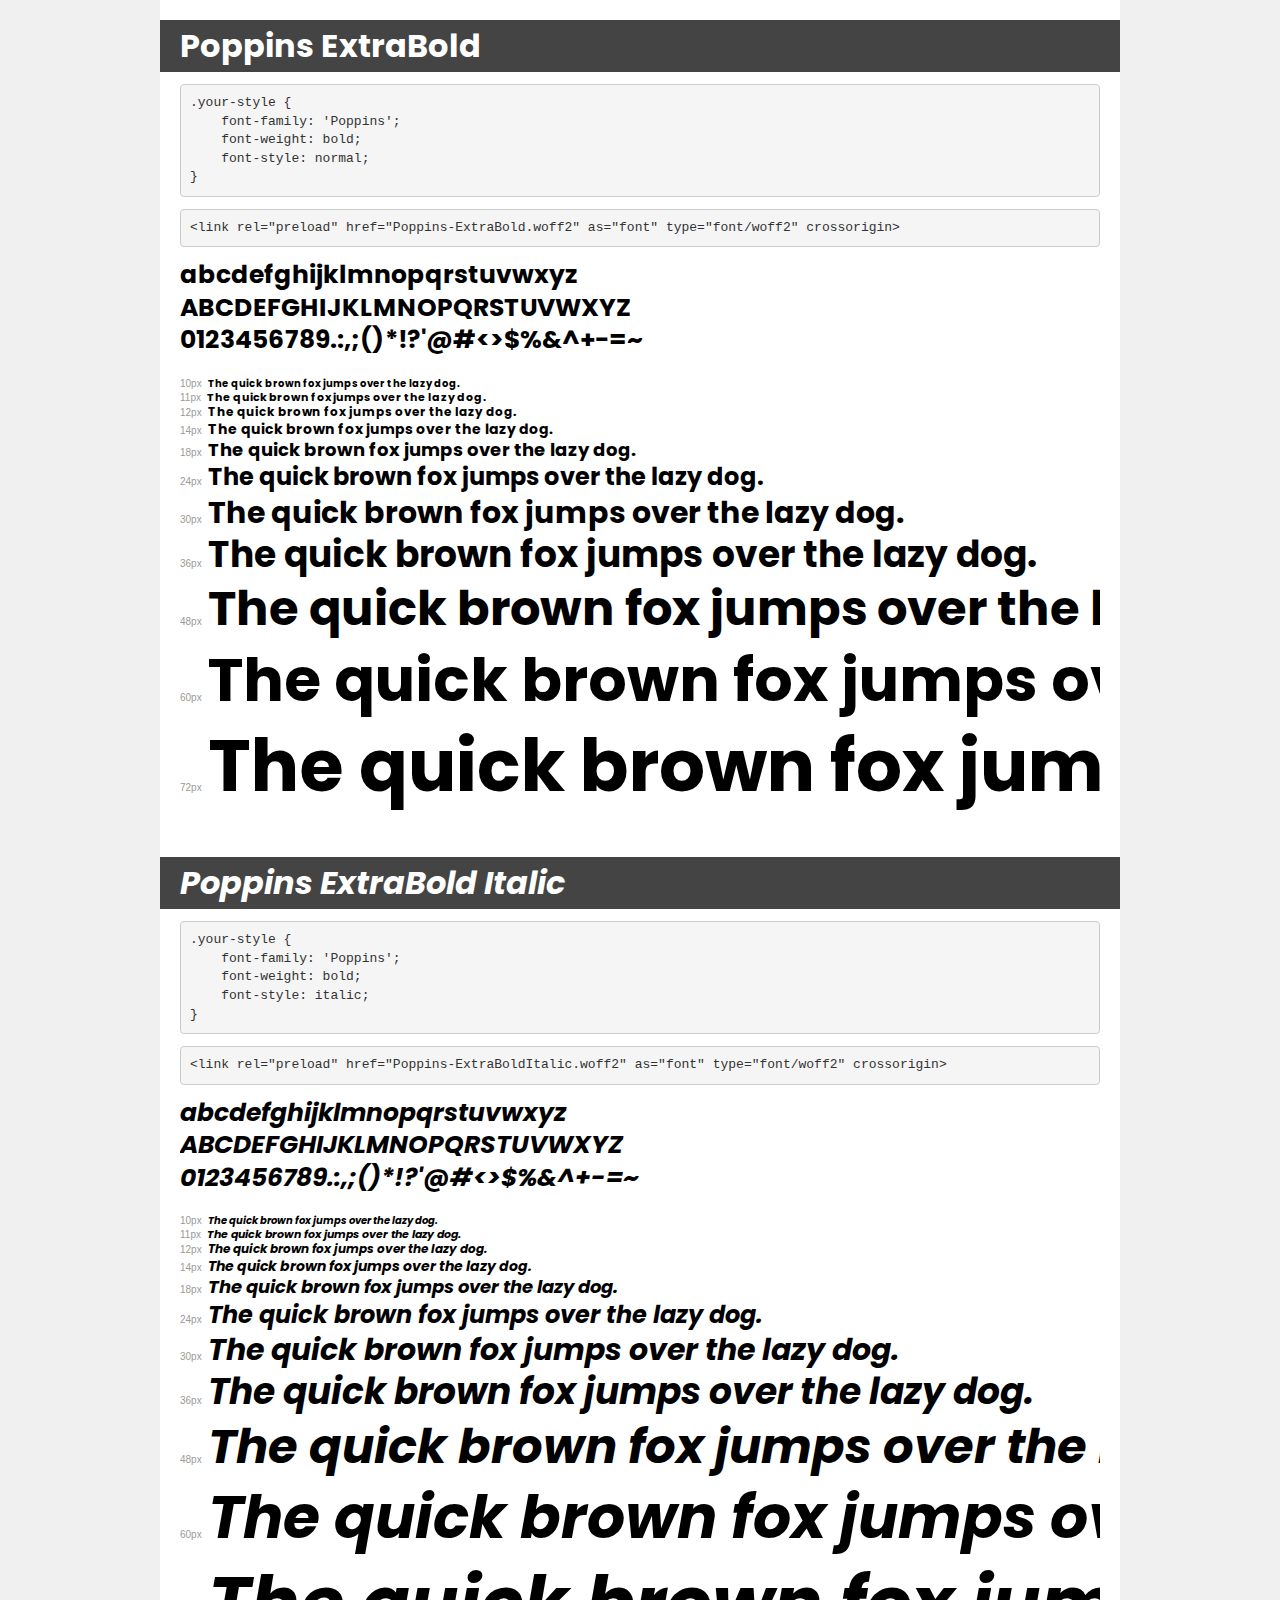
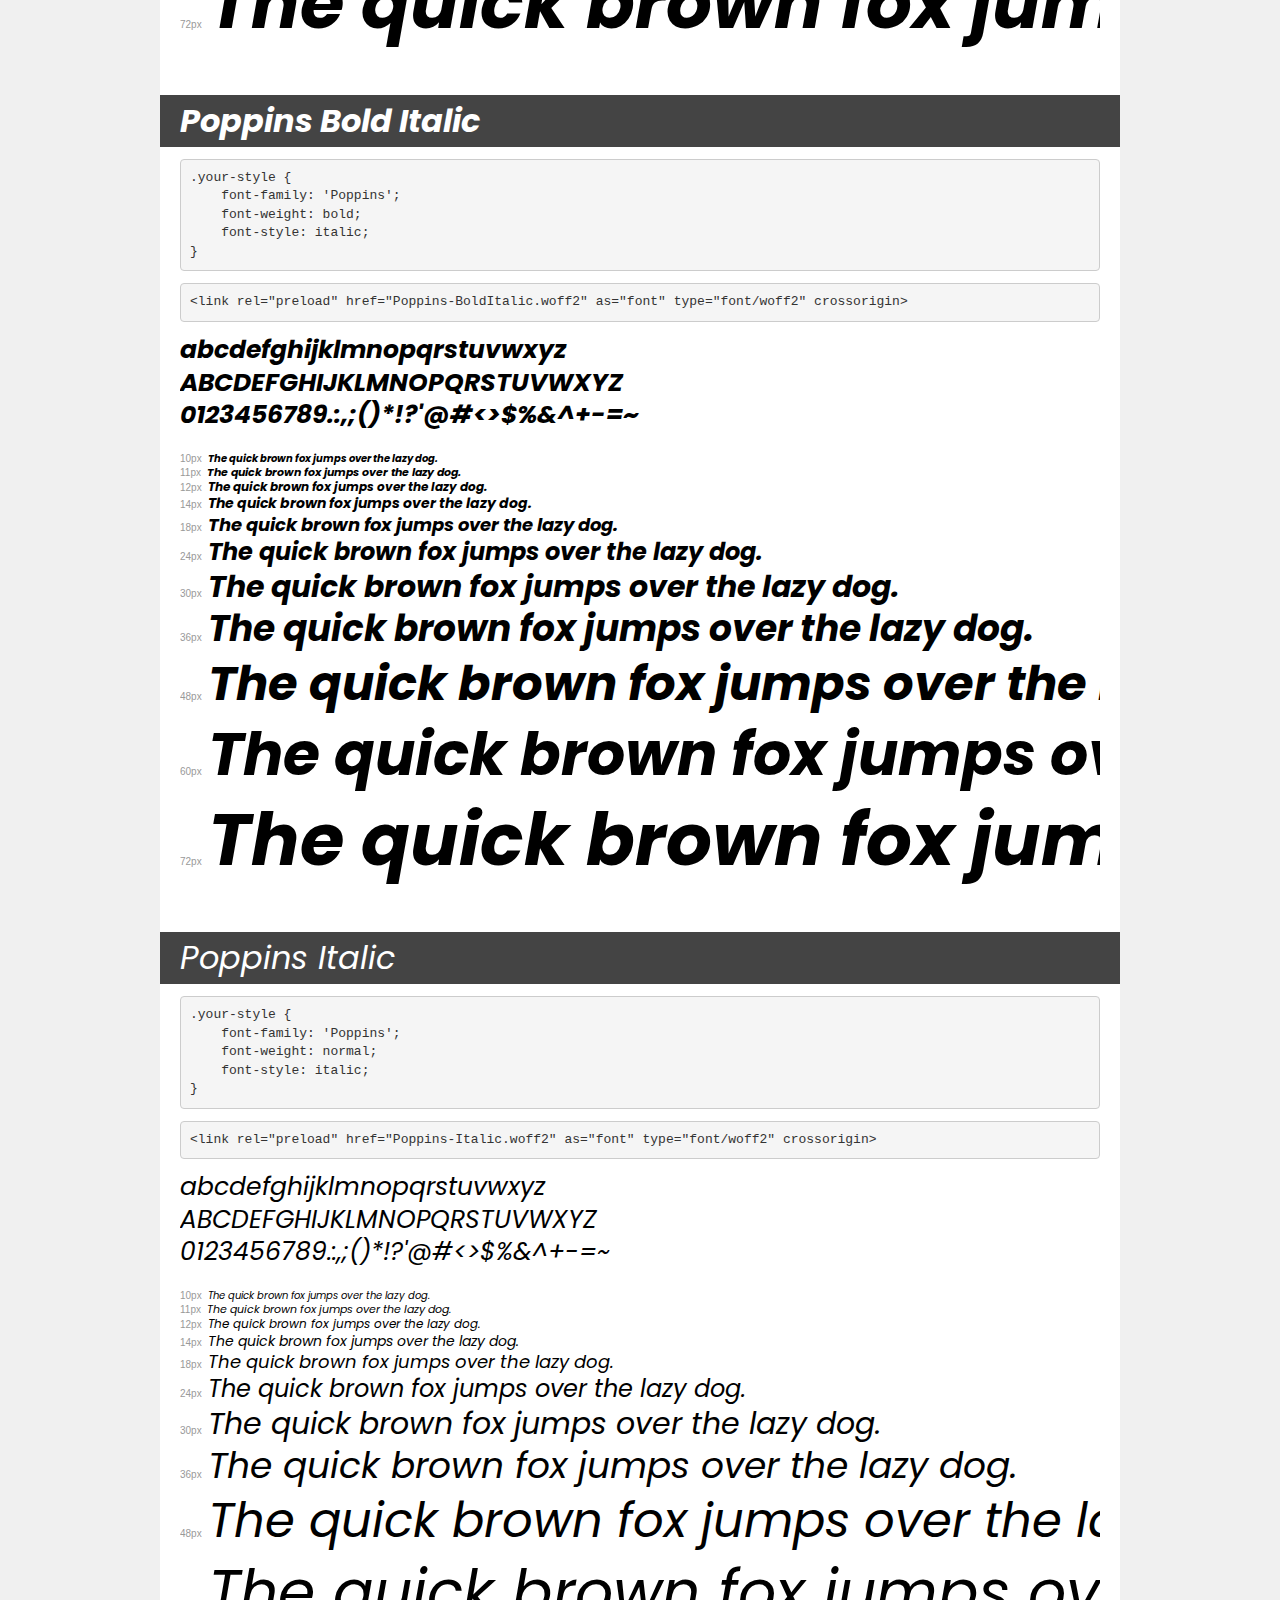
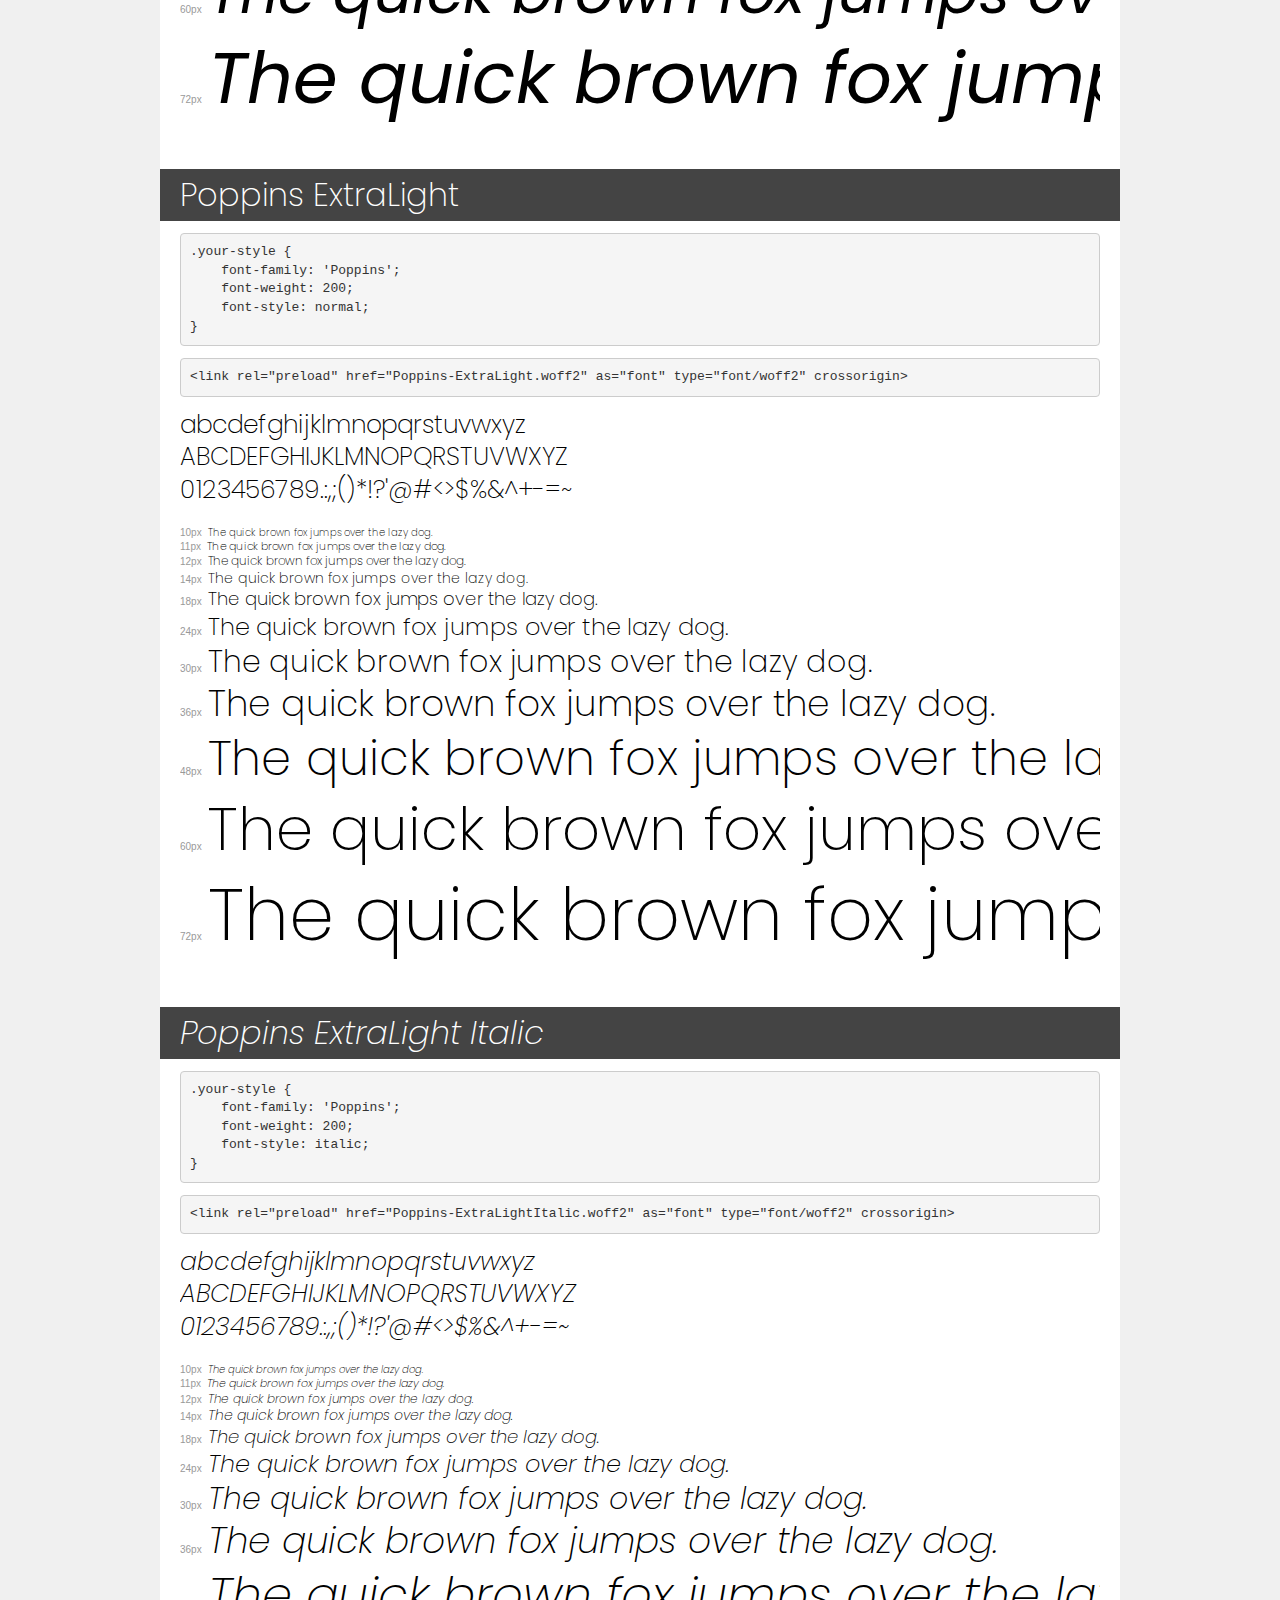
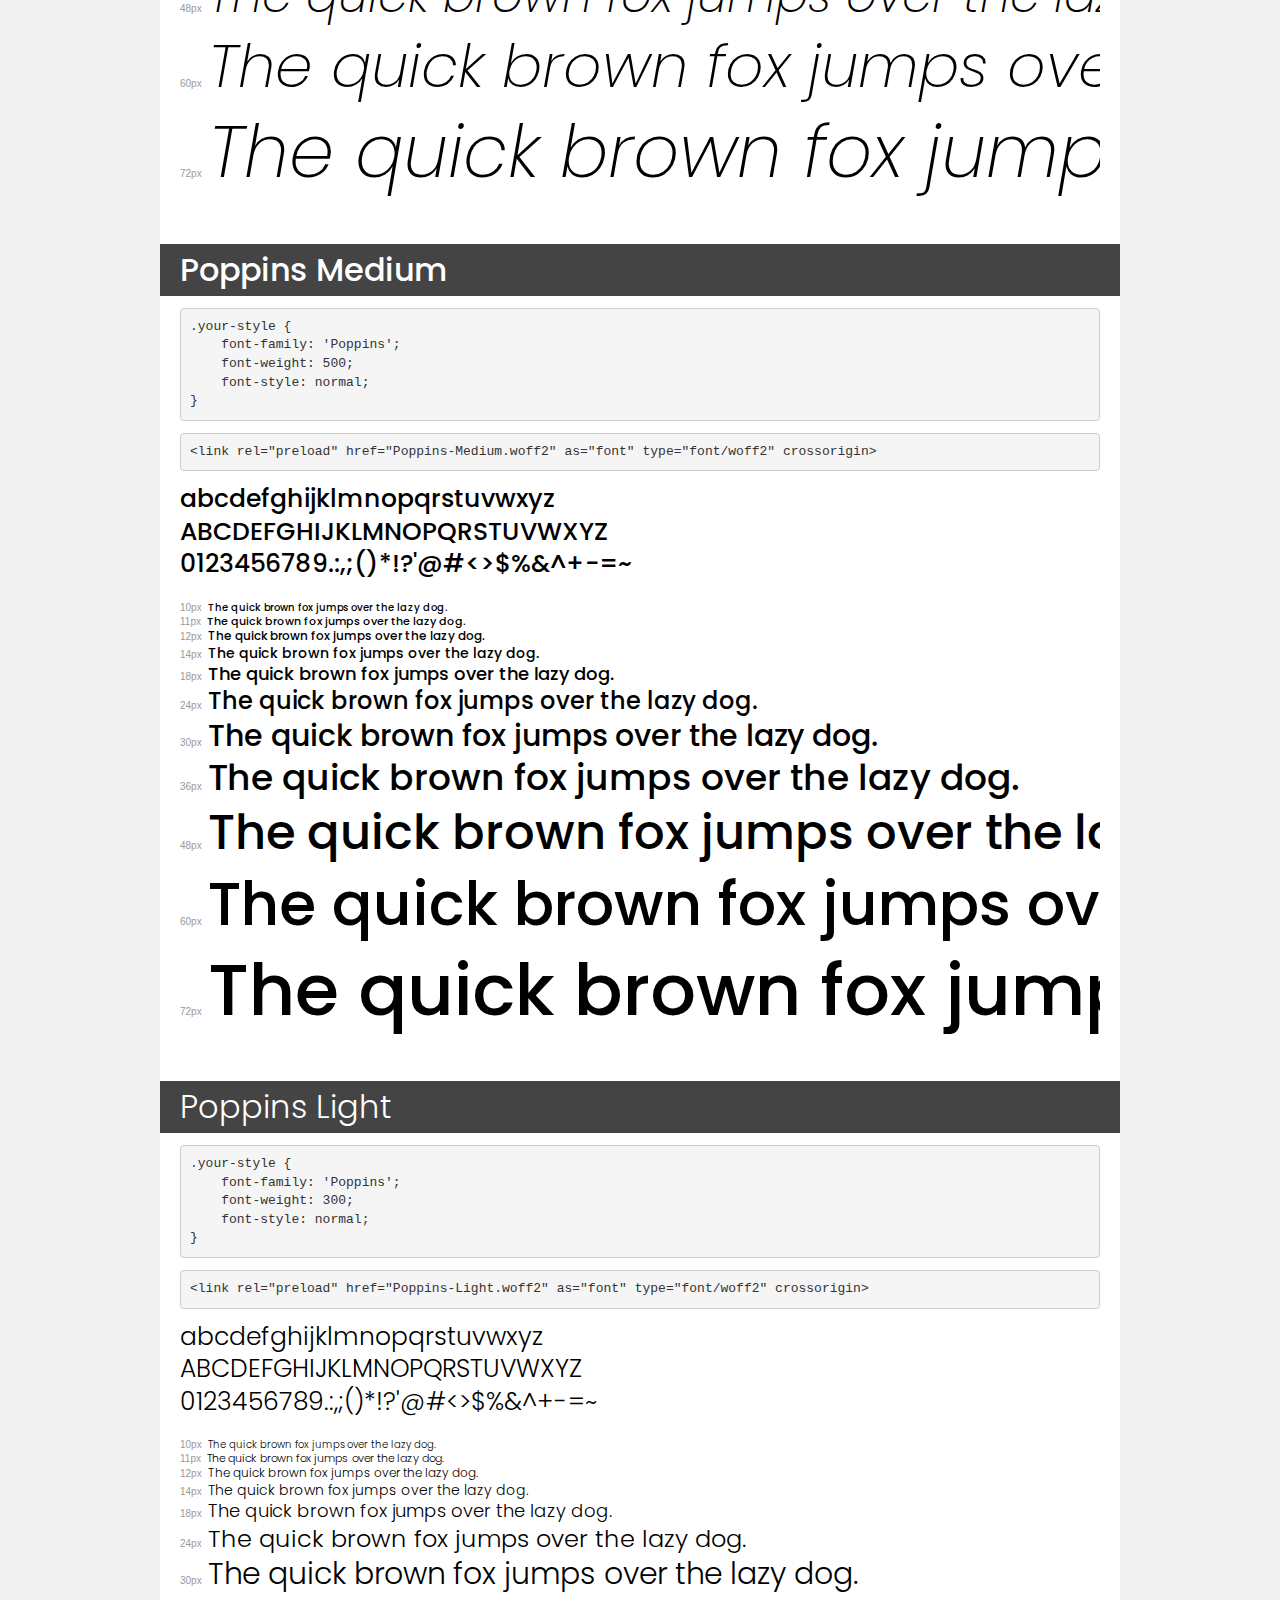
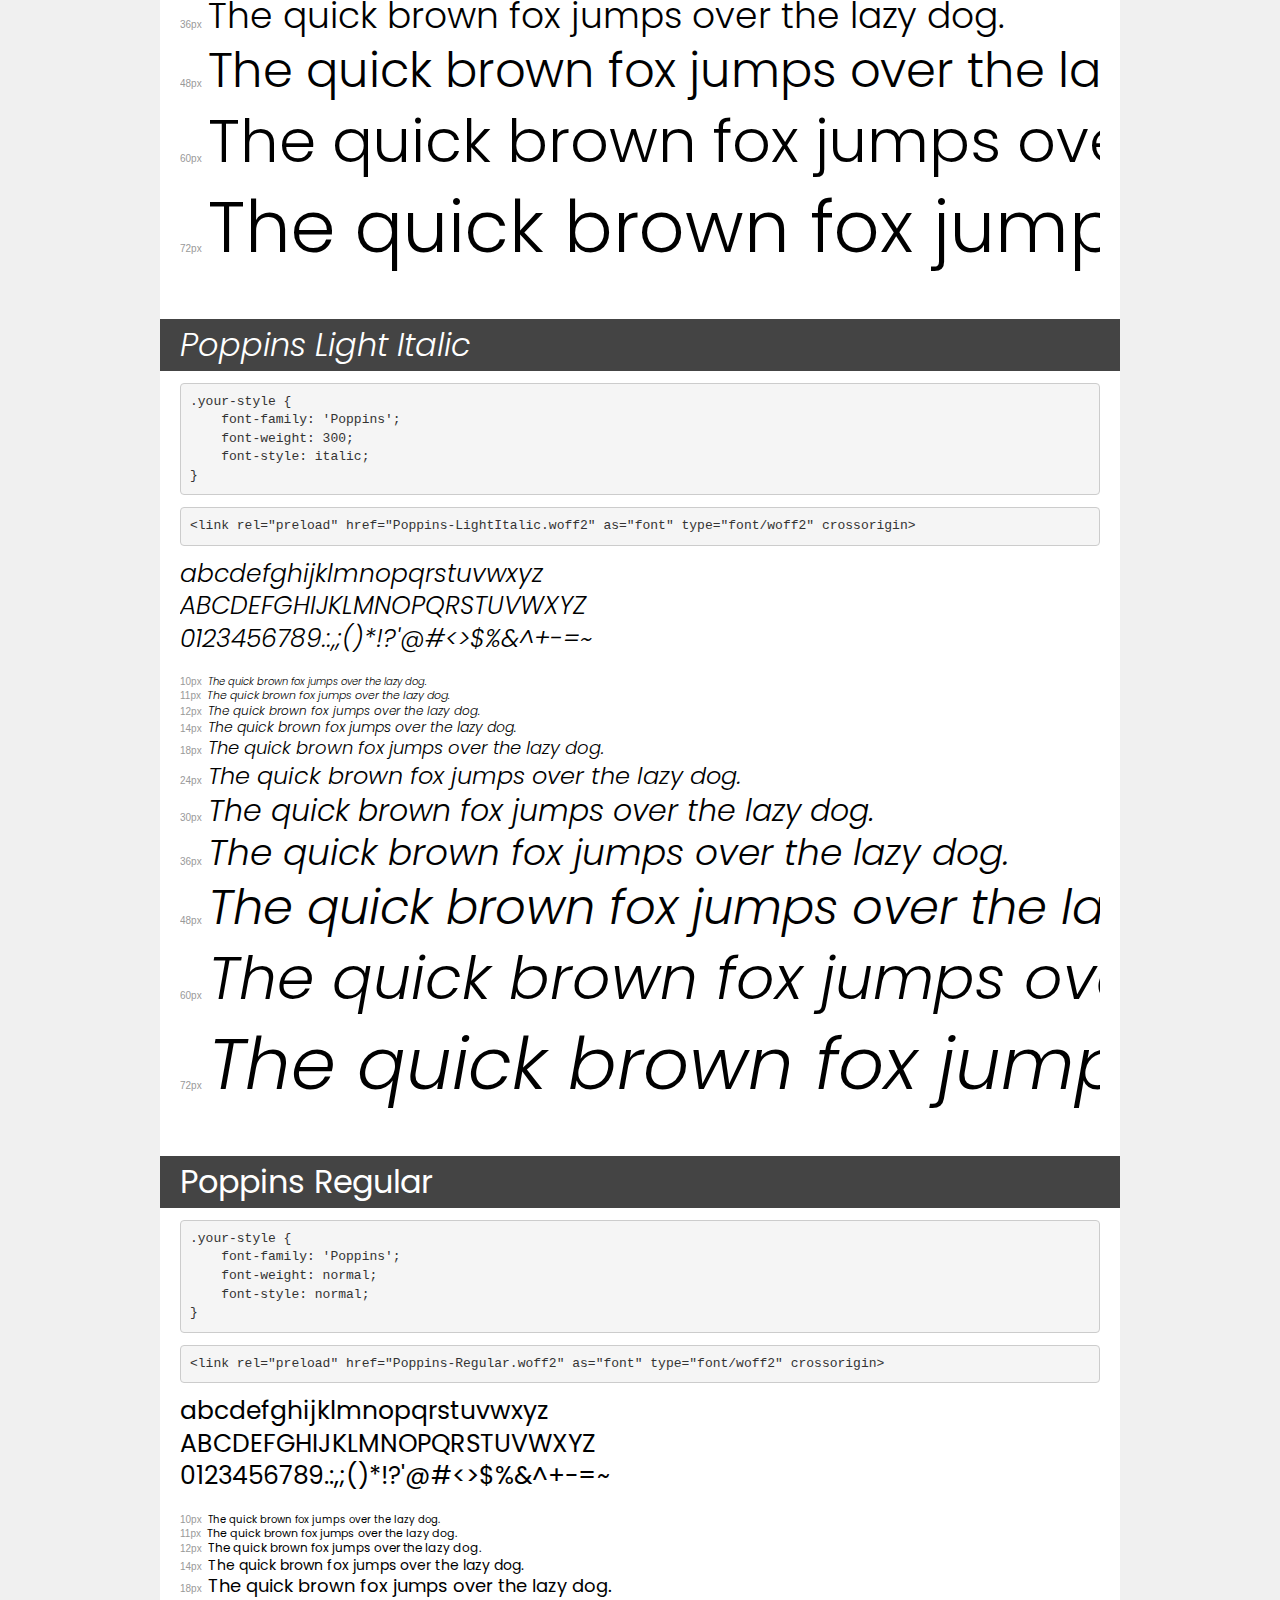
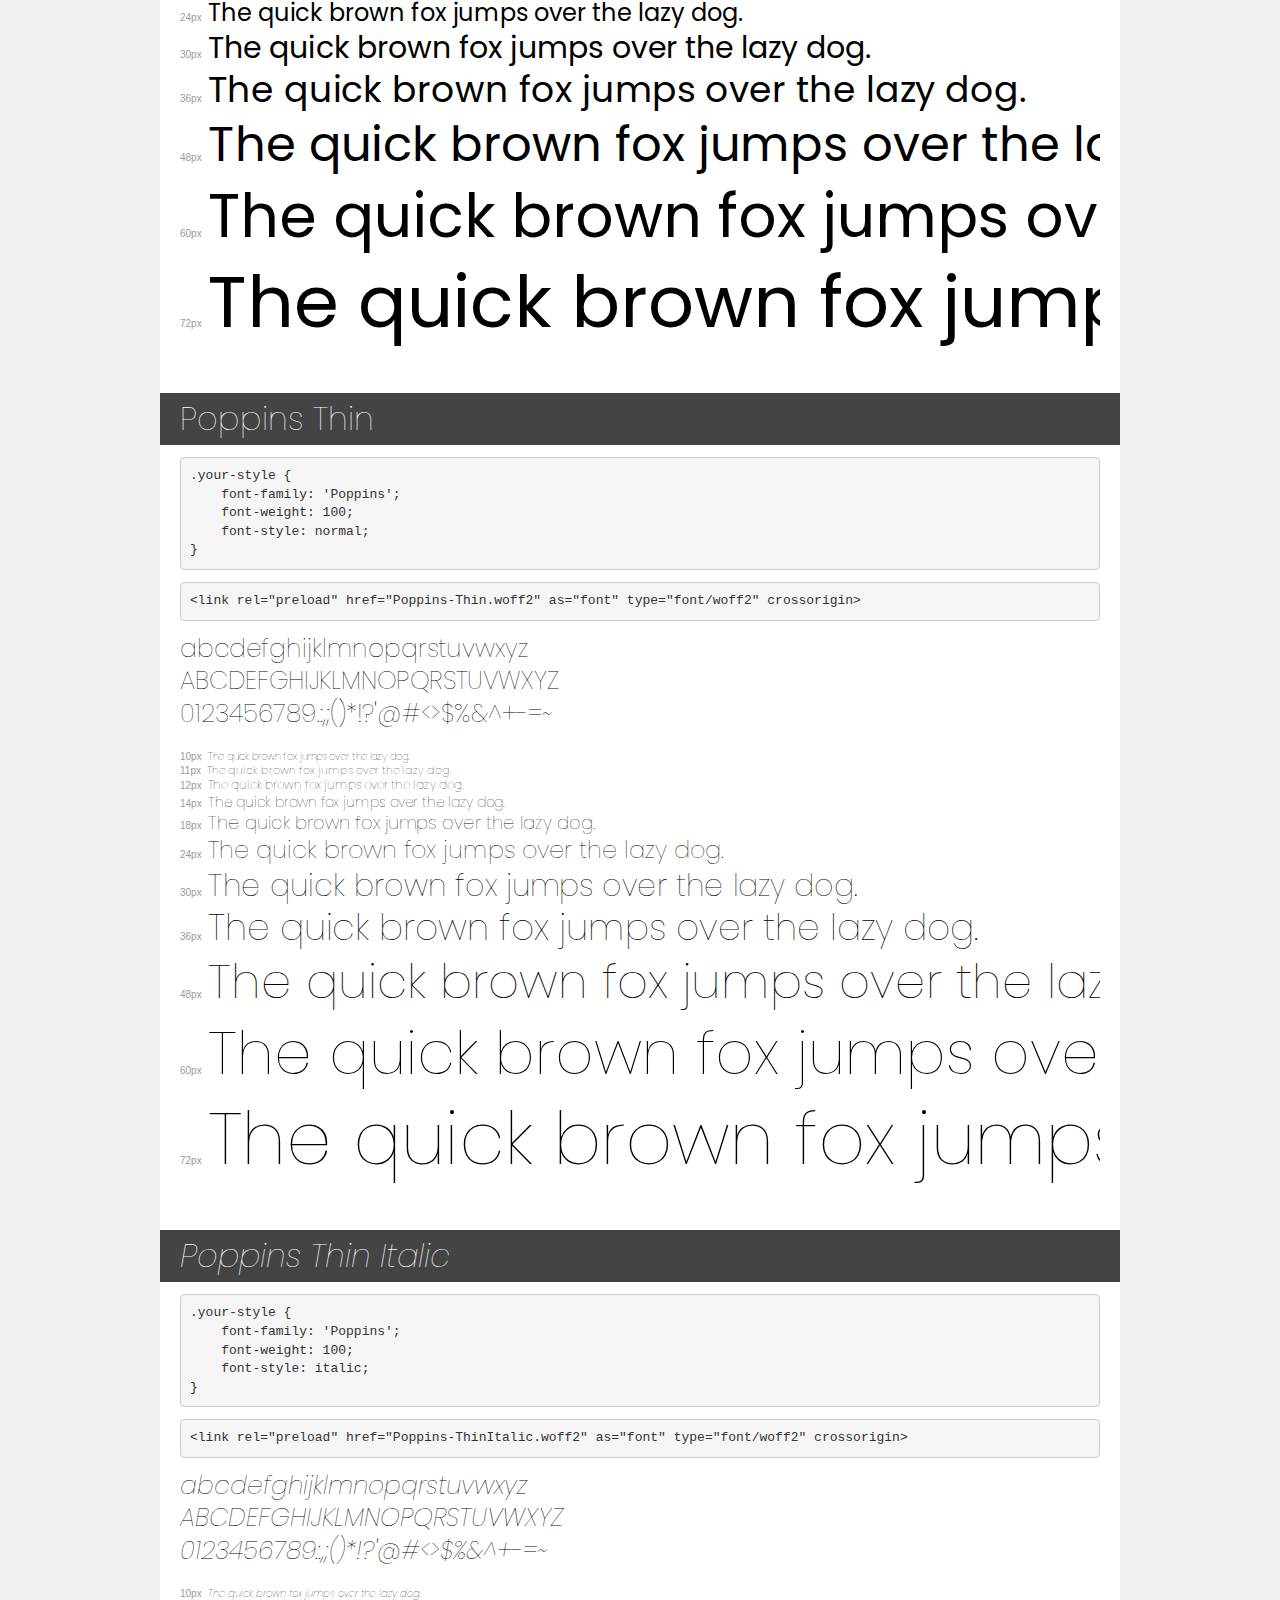
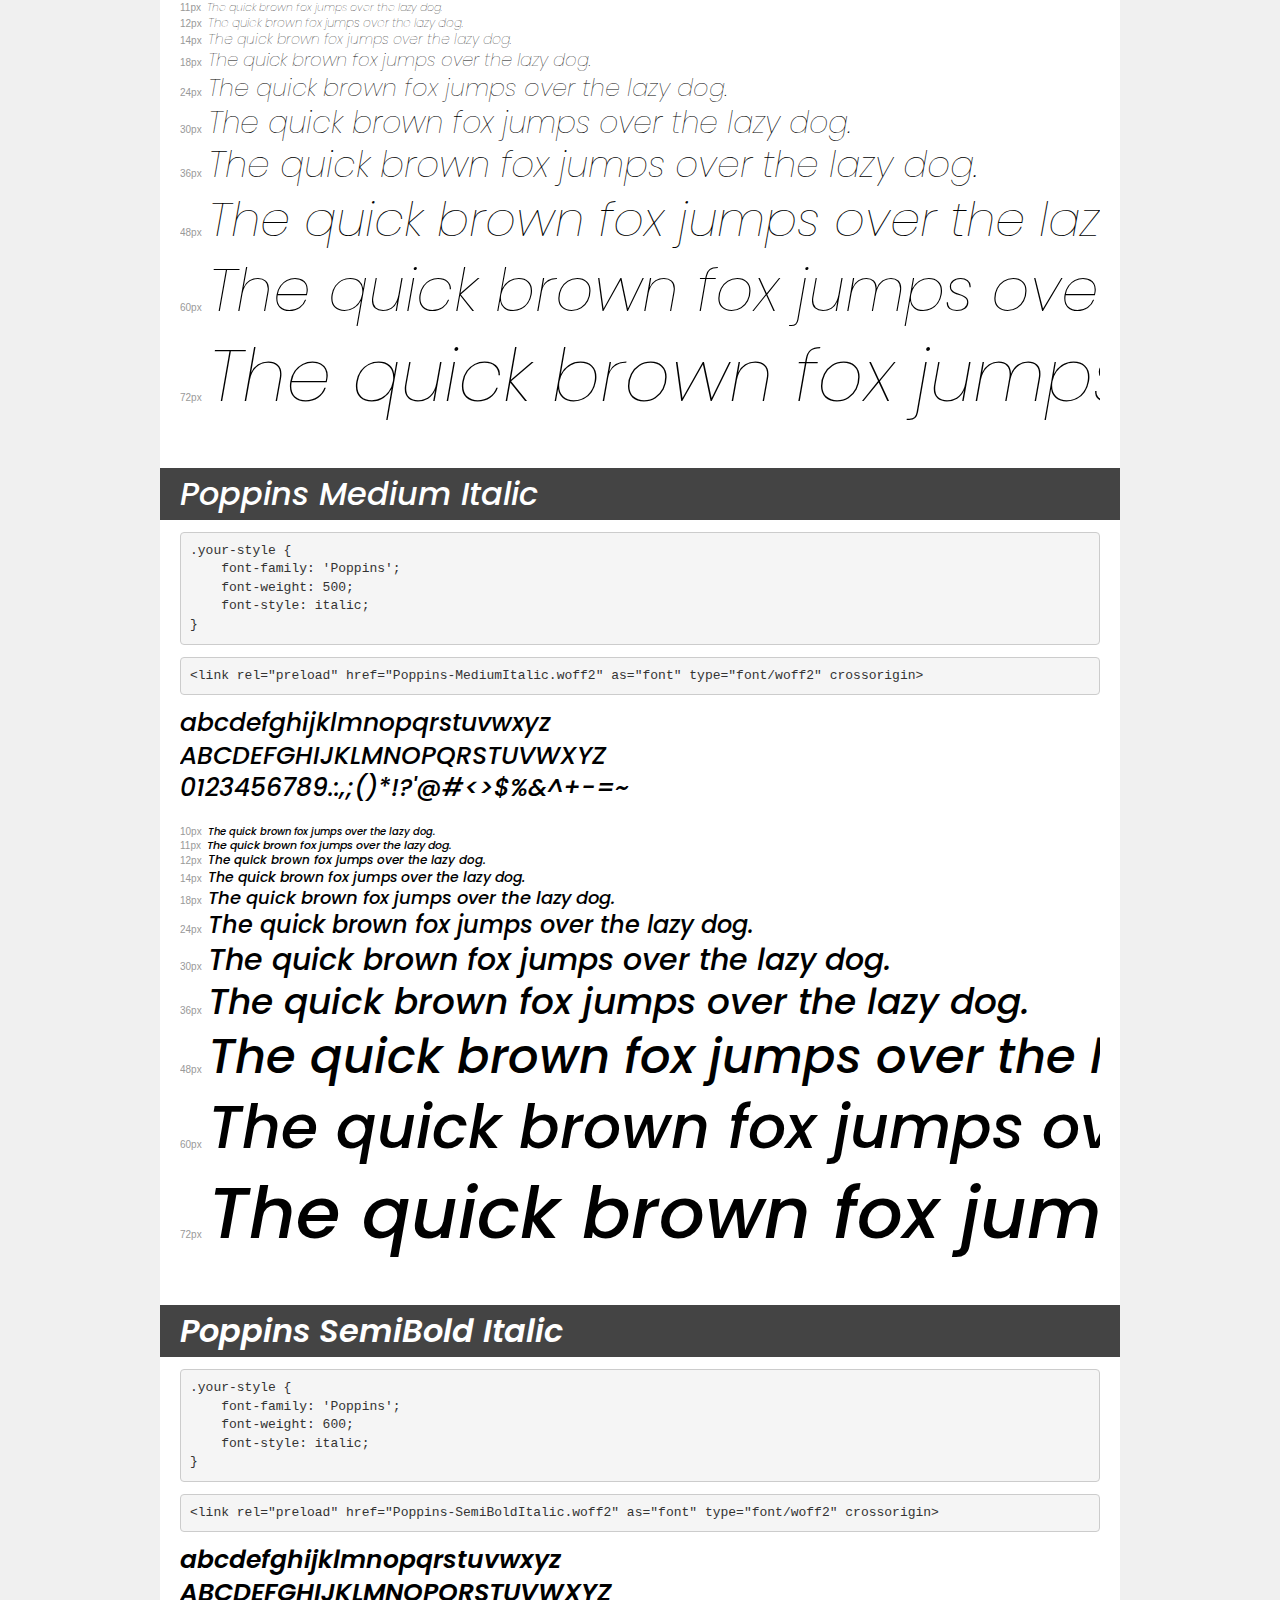
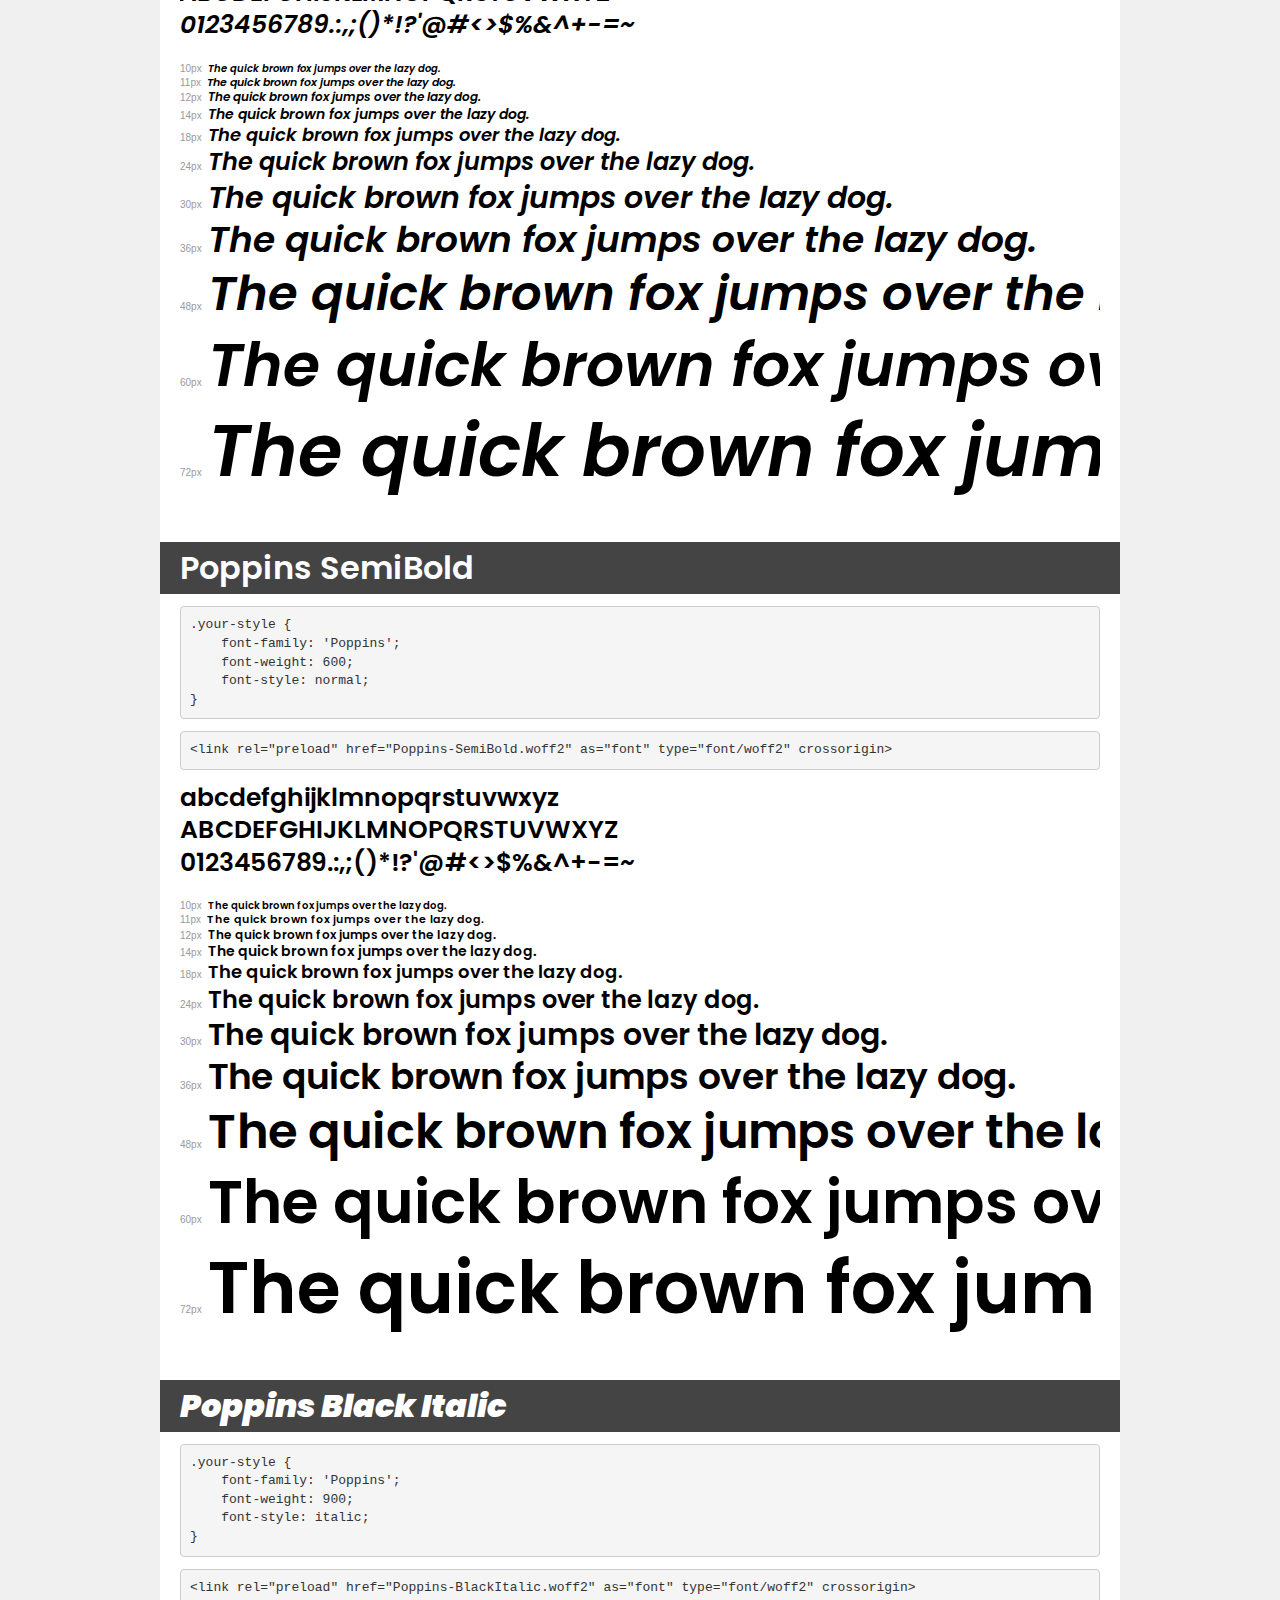
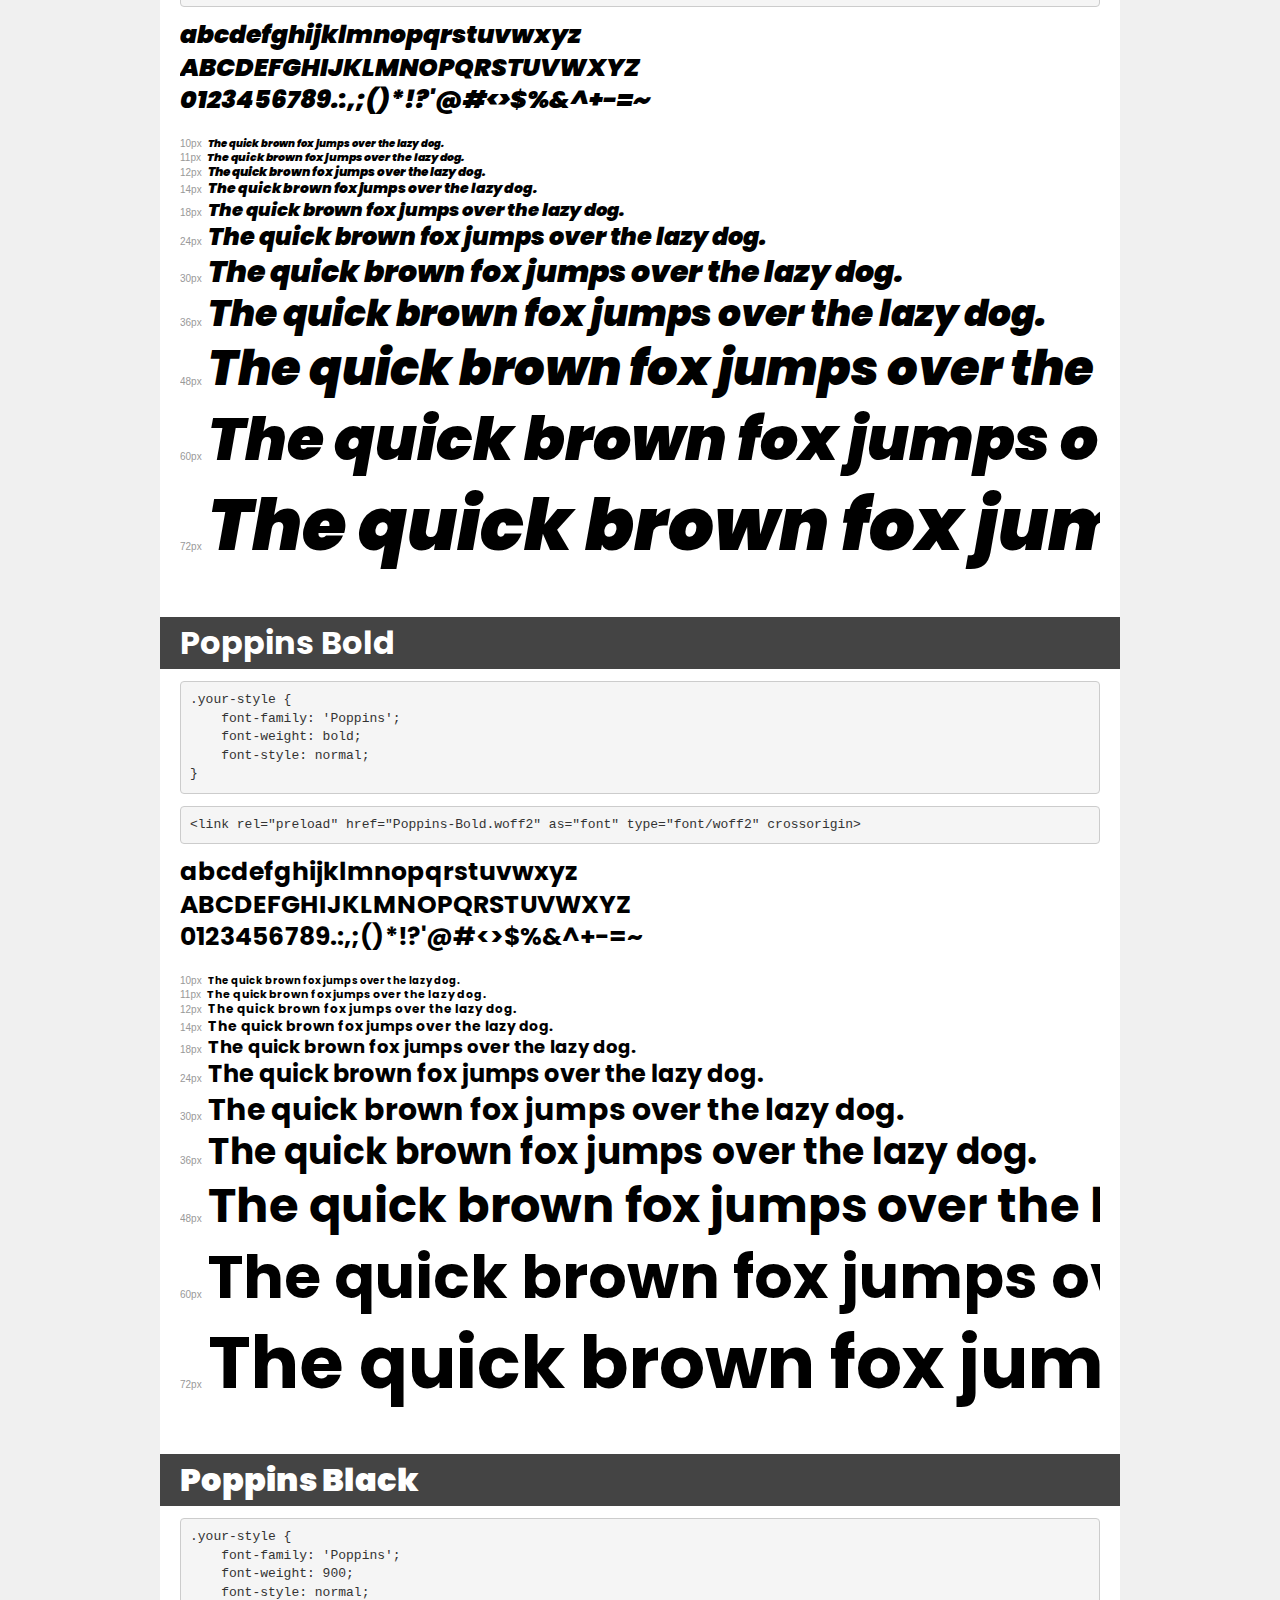
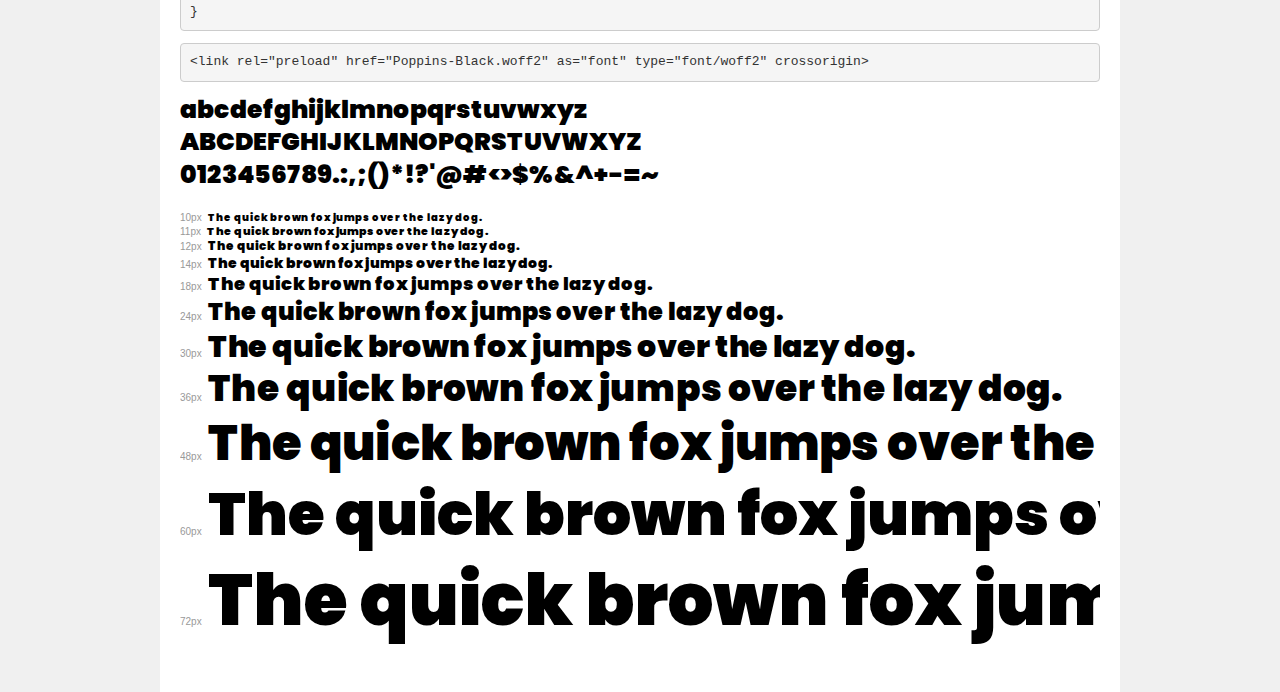
<file: assets/fonts/Poppins/demo.html>
<!DOCTYPE html>
<html lang="en">
<head>
    <meta charset="utf-8">
    <meta http-equiv="X-UA-Compatible" content="IE=edge">
    <meta name="viewport" content="width=device-width, initial-scale=1">
    <meta name="robots" content="noindex, noarchive">
    <meta name="format-detection" content="telephone=no">
    <title>Transfonter demo</title>
    <link href="stylesheet.css" rel="stylesheet">
    <style>
        /*
        http://meyerweb.com/eric/tools/css/reset/
        v2.0 | 20110126
        License: none (public domain)
        */
        html, body, div, span, applet, object, iframe,
        h1, h2, h3, h4, h5, h6, p, blockquote, pre,
        a, abbr, acronym, address, big, cite, code,
        del, dfn, em, img, ins, kbd, q, s, samp,
        small, strike, strong, sub, sup, tt, var,
        b, u, i, center,
        dl, dt, dd, ol, ul, li,
        fieldset, form, label, legend,
        table, caption, tbody, tfoot, thead, tr, th, td,
        article, aside, canvas, details, embed,
        figure, figcaption, footer, header, hgroup,
        menu, nav, output, ruby, section, summary,
        time, mark, audio, video {
            margin: 0;
            padding: 0;
            border: 0;
            font-size: 100%;
            font: inherit;
            vertical-align: baseline;
        }
        /* HTML5 display-role reset for older browsers */
        article, aside, details, figcaption, figure,
        footer, header, hgroup, menu, nav, section {
            display: block;
        }
        body {
            line-height: 1;
        }
        ol, ul {
            list-style: none;
        }
        blockquote, q {
            quotes: none;
        }
        blockquote:before, blockquote:after,
        q:before, q:after {
            content: '';
            content: none;
        }
        table {
            border-collapse: collapse;
            border-spacing: 0;
        }
        /* demo styles */
        body {
            background: #f0f0f0;
            color: #000;
        }
        .page {
            background: #fff;
            width: 920px;
            margin: 0 auto;
            padding: 20px 20px 0 20px;
            overflow: hidden;
        }
        .font-container {
            overflow-x: auto;
            overflow-y: hidden;
            margin-bottom: 40px;
            line-height: 1.3;
            white-space: nowrap;
            padding-bottom: 5px;
        }
        h1 {
            position: relative;
            background: #444;
            font-size: 32px;
            color: #fff;
            padding: 10px 20px;
            margin: 0 -20px 12px -20px;
        }
        .letters {
            font-size: 25px;
            margin-bottom: 20px;
        }
        .s10:before {
            content: '10px';
        }
        .s11:before {
            content: '11px';
        }
        .s12:before {
            content: '12px';
        }
        .s14:before {
            content: '14px';
        }
        .s18:before {
            content: '18px';
        }
        .s24:before {
            content: '24px';
        }
        .s30:before {
            content: '30px';
        }
        .s36:before {
            content: '36px';
        }
        .s48:before {
            content: '48px';
        }
        .s60:before {
            content: '60px';
        }
        .s72:before {
            content: '72px';
        }
        .s10:before, .s11:before, .s12:before, .s14:before,
        .s18:before, .s24:before, .s30:before, .s36:before,
        .s48:before, .s60:before, .s72:before {
            font-family: Arial, sans-serif;
            font-size: 10px;
            font-weight: normal;
            font-style: normal;
            color: #999;
            padding-right: 6px;
        }
        pre {
            display: block;
            padding: 9px;
            margin: 0 0 12px;
            font-family: Monaco, Menlo, Consolas, "Courier New", monospace;
            font-size: 13px;
            line-height: 1.428571429;
            color: #333;
            font-weight: normal;
            font-style: normal;
            background-color: #f5f5f5;
            border: 1px solid #ccc;
            overflow-x: auto;
            border-radius: 4px;
        }
        /* responsive */
        @media (max-width: 959px) {
            .page {
                width: auto;
                margin: 0;
            }
        }
    </style>
</head>
<body>
<div class="page">
    <div class="demo">
        <h1 style="font-family: 'Poppins'; font-weight: bold; font-style: normal;">Poppins ExtraBold</h1>
        <pre title="Usage">.your-style {
    font-family: 'Poppins';
    font-weight: bold;
    font-style: normal;
}</pre>
        <pre title="Preload (optional)">
&lt;link rel=&quot;preload&quot; href=&quot;Poppins-ExtraBold.woff2&quot; as=&quot;font&quot; type=&quot;font/woff2&quot; crossorigin&gt;</pre>
        <div class="font-container" style="font-family: 'Poppins'; font-weight: bold; font-style: normal;">
            <p class="letters">
                abcdefghijklmnopqrstuvwxyz<br>
ABCDEFGHIJKLMNOPQRSTUVWXYZ<br>
                0123456789.:,;()*!?'@#&lt;&gt;$%&^+-=~
            </p>
            <p class="s10" style="font-size: 10px;">The quick brown fox jumps over the lazy dog.</p>
            <p class="s11" style="font-size: 11px;">The quick brown fox jumps over the lazy dog.</p>
            <p class="s12" style="font-size: 12px;">The quick brown fox jumps over the lazy dog.</p>
            <p class="s14" style="font-size: 14px;">The quick brown fox jumps over the lazy dog.</p>
            <p class="s18" style="font-size: 18px;">The quick brown fox jumps over the lazy dog.</p>
            <p class="s24" style="font-size: 24px;">The quick brown fox jumps over the lazy dog.</p>
            <p class="s30" style="font-size: 30px;">The quick brown fox jumps over the lazy dog.</p>
            <p class="s36" style="font-size: 36px;">The quick brown fox jumps over the lazy dog.</p>
            <p class="s48" style="font-size: 48px;">The quick brown fox jumps over the lazy dog.</p>
            <p class="s60" style="font-size: 60px;">The quick brown fox jumps over the lazy dog.</p>
            <p class="s72" style="font-size: 72px;">The quick brown fox jumps over the lazy dog.</p>
        </div>
    </div>

    <div class="demo">
        <h1 style="font-family: 'Poppins'; font-weight: bold; font-style: italic;">Poppins ExtraBold Italic</h1>
        <pre title="Usage">.your-style {
    font-family: 'Poppins';
    font-weight: bold;
    font-style: italic;
}</pre>
        <pre title="Preload (optional)">
&lt;link rel=&quot;preload&quot; href=&quot;Poppins-ExtraBoldItalic.woff2&quot; as=&quot;font&quot; type=&quot;font/woff2&quot; crossorigin&gt;</pre>
        <div class="font-container" style="font-family: 'Poppins'; font-weight: bold; font-style: italic;">
            <p class="letters">
                abcdefghijklmnopqrstuvwxyz<br>
ABCDEFGHIJKLMNOPQRSTUVWXYZ<br>
                0123456789.:,;()*!?'@#&lt;&gt;$%&^+-=~
            </p>
            <p class="s10" style="font-size: 10px;">The quick brown fox jumps over the lazy dog.</p>
            <p class="s11" style="font-size: 11px;">The quick brown fox jumps over the lazy dog.</p>
            <p class="s12" style="font-size: 12px;">The quick brown fox jumps over the lazy dog.</p>
            <p class="s14" style="font-size: 14px;">The quick brown fox jumps over the lazy dog.</p>
            <p class="s18" style="font-size: 18px;">The quick brown fox jumps over the lazy dog.</p>
            <p class="s24" style="font-size: 24px;">The quick brown fox jumps over the lazy dog.</p>
            <p class="s30" style="font-size: 30px;">The quick brown fox jumps over the lazy dog.</p>
            <p class="s36" style="font-size: 36px;">The quick brown fox jumps over the lazy dog.</p>
            <p class="s48" style="font-size: 48px;">The quick brown fox jumps over the lazy dog.</p>
            <p class="s60" style="font-size: 60px;">The quick brown fox jumps over the lazy dog.</p>
            <p class="s72" style="font-size: 72px;">The quick brown fox jumps over the lazy dog.</p>
        </div>
    </div>

    <div class="demo">
        <h1 style="font-family: 'Poppins'; font-weight: bold; font-style: italic;">Poppins Bold Italic</h1>
        <pre title="Usage">.your-style {
    font-family: 'Poppins';
    font-weight: bold;
    font-style: italic;
}</pre>
        <pre title="Preload (optional)">
&lt;link rel=&quot;preload&quot; href=&quot;Poppins-BoldItalic.woff2&quot; as=&quot;font&quot; type=&quot;font/woff2&quot; crossorigin&gt;</pre>
        <div class="font-container" style="font-family: 'Poppins'; font-weight: bold; font-style: italic;">
            <p class="letters">
                abcdefghijklmnopqrstuvwxyz<br>
ABCDEFGHIJKLMNOPQRSTUVWXYZ<br>
                0123456789.:,;()*!?'@#&lt;&gt;$%&^+-=~
            </p>
            <p class="s10" style="font-size: 10px;">The quick brown fox jumps over the lazy dog.</p>
            <p class="s11" style="font-size: 11px;">The quick brown fox jumps over the lazy dog.</p>
            <p class="s12" style="font-size: 12px;">The quick brown fox jumps over the lazy dog.</p>
            <p class="s14" style="font-size: 14px;">The quick brown fox jumps over the lazy dog.</p>
            <p class="s18" style="font-size: 18px;">The quick brown fox jumps over the lazy dog.</p>
            <p class="s24" style="font-size: 24px;">The quick brown fox jumps over the lazy dog.</p>
            <p class="s30" style="font-size: 30px;">The quick brown fox jumps over the lazy dog.</p>
            <p class="s36" style="font-size: 36px;">The quick brown fox jumps over the lazy dog.</p>
            <p class="s48" style="font-size: 48px;">The quick brown fox jumps over the lazy dog.</p>
            <p class="s60" style="font-size: 60px;">The quick brown fox jumps over the lazy dog.</p>
            <p class="s72" style="font-size: 72px;">The quick brown fox jumps over the lazy dog.</p>
        </div>
    </div>

    <div class="demo">
        <h1 style="font-family: 'Poppins'; font-weight: normal; font-style: italic;">Poppins Italic</h1>
        <pre title="Usage">.your-style {
    font-family: 'Poppins';
    font-weight: normal;
    font-style: italic;
}</pre>
        <pre title="Preload (optional)">
&lt;link rel=&quot;preload&quot; href=&quot;Poppins-Italic.woff2&quot; as=&quot;font&quot; type=&quot;font/woff2&quot; crossorigin&gt;</pre>
        <div class="font-container" style="font-family: 'Poppins'; font-weight: normal; font-style: italic;">
            <p class="letters">
                abcdefghijklmnopqrstuvwxyz<br>
ABCDEFGHIJKLMNOPQRSTUVWXYZ<br>
                0123456789.:,;()*!?'@#&lt;&gt;$%&^+-=~
            </p>
            <p class="s10" style="font-size: 10px;">The quick brown fox jumps over the lazy dog.</p>
            <p class="s11" style="font-size: 11px;">The quick brown fox jumps over the lazy dog.</p>
            <p class="s12" style="font-size: 12px;">The quick brown fox jumps over the lazy dog.</p>
            <p class="s14" style="font-size: 14px;">The quick brown fox jumps over the lazy dog.</p>
            <p class="s18" style="font-size: 18px;">The quick brown fox jumps over the lazy dog.</p>
            <p class="s24" style="font-size: 24px;">The quick brown fox jumps over the lazy dog.</p>
            <p class="s30" style="font-size: 30px;">The quick brown fox jumps over the lazy dog.</p>
            <p class="s36" style="font-size: 36px;">The quick brown fox jumps over the lazy dog.</p>
            <p class="s48" style="font-size: 48px;">The quick brown fox jumps over the lazy dog.</p>
            <p class="s60" style="font-size: 60px;">The quick brown fox jumps over the lazy dog.</p>
            <p class="s72" style="font-size: 72px;">The quick brown fox jumps over the lazy dog.</p>
        </div>
    </div>

    <div class="demo">
        <h1 style="font-family: 'Poppins'; font-weight: 200; font-style: normal;">Poppins ExtraLight</h1>
        <pre title="Usage">.your-style {
    font-family: 'Poppins';
    font-weight: 200;
    font-style: normal;
}</pre>
        <pre title="Preload (optional)">
&lt;link rel=&quot;preload&quot; href=&quot;Poppins-ExtraLight.woff2&quot; as=&quot;font&quot; type=&quot;font/woff2&quot; crossorigin&gt;</pre>
        <div class="font-container" style="font-family: 'Poppins'; font-weight: 200; font-style: normal;">
            <p class="letters">
                abcdefghijklmnopqrstuvwxyz<br>
ABCDEFGHIJKLMNOPQRSTUVWXYZ<br>
                0123456789.:,;()*!?'@#&lt;&gt;$%&^+-=~
            </p>
            <p class="s10" style="font-size: 10px;">The quick brown fox jumps over the lazy dog.</p>
            <p class="s11" style="font-size: 11px;">The quick brown fox jumps over the lazy dog.</p>
            <p class="s12" style="font-size: 12px;">The quick brown fox jumps over the lazy dog.</p>
            <p class="s14" style="font-size: 14px;">The quick brown fox jumps over the lazy dog.</p>
            <p class="s18" style="font-size: 18px;">The quick brown fox jumps over the lazy dog.</p>
            <p class="s24" style="font-size: 24px;">The quick brown fox jumps over the lazy dog.</p>
            <p class="s30" style="font-size: 30px;">The quick brown fox jumps over the lazy dog.</p>
            <p class="s36" style="font-size: 36px;">The quick brown fox jumps over the lazy dog.</p>
            <p class="s48" style="font-size: 48px;">The quick brown fox jumps over the lazy dog.</p>
            <p class="s60" style="font-size: 60px;">The quick brown fox jumps over the lazy dog.</p>
            <p class="s72" style="font-size: 72px;">The quick brown fox jumps over the lazy dog.</p>
        </div>
    </div>

    <div class="demo">
        <h1 style="font-family: 'Poppins'; font-weight: 200; font-style: italic;">Poppins ExtraLight Italic</h1>
        <pre title="Usage">.your-style {
    font-family: 'Poppins';
    font-weight: 200;
    font-style: italic;
}</pre>
        <pre title="Preload (optional)">
&lt;link rel=&quot;preload&quot; href=&quot;Poppins-ExtraLightItalic.woff2&quot; as=&quot;font&quot; type=&quot;font/woff2&quot; crossorigin&gt;</pre>
        <div class="font-container" style="font-family: 'Poppins'; font-weight: 200; font-style: italic;">
            <p class="letters">
                abcdefghijklmnopqrstuvwxyz<br>
ABCDEFGHIJKLMNOPQRSTUVWXYZ<br>
                0123456789.:,;()*!?'@#&lt;&gt;$%&^+-=~
            </p>
            <p class="s10" style="font-size: 10px;">The quick brown fox jumps over the lazy dog.</p>
            <p class="s11" style="font-size: 11px;">The quick brown fox jumps over the lazy dog.</p>
            <p class="s12" style="font-size: 12px;">The quick brown fox jumps over the lazy dog.</p>
            <p class="s14" style="font-size: 14px;">The quick brown fox jumps over the lazy dog.</p>
            <p class="s18" style="font-size: 18px;">The quick brown fox jumps over the lazy dog.</p>
            <p class="s24" style="font-size: 24px;">The quick brown fox jumps over the lazy dog.</p>
            <p class="s30" style="font-size: 30px;">The quick brown fox jumps over the lazy dog.</p>
            <p class="s36" style="font-size: 36px;">The quick brown fox jumps over the lazy dog.</p>
            <p class="s48" style="font-size: 48px;">The quick brown fox jumps over the lazy dog.</p>
            <p class="s60" style="font-size: 60px;">The quick brown fox jumps over the lazy dog.</p>
            <p class="s72" style="font-size: 72px;">The quick brown fox jumps over the lazy dog.</p>
        </div>
    </div>

    <div class="demo">
        <h1 style="font-family: 'Poppins'; font-weight: 500; font-style: normal;">Poppins Medium</h1>
        <pre title="Usage">.your-style {
    font-family: 'Poppins';
    font-weight: 500;
    font-style: normal;
}</pre>
        <pre title="Preload (optional)">
&lt;link rel=&quot;preload&quot; href=&quot;Poppins-Medium.woff2&quot; as=&quot;font&quot; type=&quot;font/woff2&quot; crossorigin&gt;</pre>
        <div class="font-container" style="font-family: 'Poppins'; font-weight: 500; font-style: normal;">
            <p class="letters">
                abcdefghijklmnopqrstuvwxyz<br>
ABCDEFGHIJKLMNOPQRSTUVWXYZ<br>
                0123456789.:,;()*!?'@#&lt;&gt;$%&^+-=~
            </p>
            <p class="s10" style="font-size: 10px;">The quick brown fox jumps over the lazy dog.</p>
            <p class="s11" style="font-size: 11px;">The quick brown fox jumps over the lazy dog.</p>
            <p class="s12" style="font-size: 12px;">The quick brown fox jumps over the lazy dog.</p>
            <p class="s14" style="font-size: 14px;">The quick brown fox jumps over the lazy dog.</p>
            <p class="s18" style="font-size: 18px;">The quick brown fox jumps over the lazy dog.</p>
            <p class="s24" style="font-size: 24px;">The quick brown fox jumps over the lazy dog.</p>
            <p class="s30" style="font-size: 30px;">The quick brown fox jumps over the lazy dog.</p>
            <p class="s36" style="font-size: 36px;">The quick brown fox jumps over the lazy dog.</p>
            <p class="s48" style="font-size: 48px;">The quick brown fox jumps over the lazy dog.</p>
            <p class="s60" style="font-size: 60px;">The quick brown fox jumps over the lazy dog.</p>
            <p class="s72" style="font-size: 72px;">The quick brown fox jumps over the lazy dog.</p>
        </div>
    </div>

    <div class="demo">
        <h1 style="font-family: 'Poppins'; font-weight: 300; font-style: normal;">Poppins Light</h1>
        <pre title="Usage">.your-style {
    font-family: 'Poppins';
    font-weight: 300;
    font-style: normal;
}</pre>
        <pre title="Preload (optional)">
&lt;link rel=&quot;preload&quot; href=&quot;Poppins-Light.woff2&quot; as=&quot;font&quot; type=&quot;font/woff2&quot; crossorigin&gt;</pre>
        <div class="font-container" style="font-family: 'Poppins'; font-weight: 300; font-style: normal;">
            <p class="letters">
                abcdefghijklmnopqrstuvwxyz<br>
ABCDEFGHIJKLMNOPQRSTUVWXYZ<br>
                0123456789.:,;()*!?'@#&lt;&gt;$%&^+-=~
            </p>
            <p class="s10" style="font-size: 10px;">The quick brown fox jumps over the lazy dog.</p>
            <p class="s11" style="font-size: 11px;">The quick brown fox jumps over the lazy dog.</p>
            <p class="s12" style="font-size: 12px;">The quick brown fox jumps over the lazy dog.</p>
            <p class="s14" style="font-size: 14px;">The quick brown fox jumps over the lazy dog.</p>
            <p class="s18" style="font-size: 18px;">The quick brown fox jumps over the lazy dog.</p>
            <p class="s24" style="font-size: 24px;">The quick brown fox jumps over the lazy dog.</p>
            <p class="s30" style="font-size: 30px;">The quick brown fox jumps over the lazy dog.</p>
            <p class="s36" style="font-size: 36px;">The quick brown fox jumps over the lazy dog.</p>
            <p class="s48" style="font-size: 48px;">The quick brown fox jumps over the lazy dog.</p>
            <p class="s60" style="font-size: 60px;">The quick brown fox jumps over the lazy dog.</p>
            <p class="s72" style="font-size: 72px;">The quick brown fox jumps over the lazy dog.</p>
        </div>
    </div>

    <div class="demo">
        <h1 style="font-family: 'Poppins'; font-weight: 300; font-style: italic;">Poppins Light Italic</h1>
        <pre title="Usage">.your-style {
    font-family: 'Poppins';
    font-weight: 300;
    font-style: italic;
}</pre>
        <pre title="Preload (optional)">
&lt;link rel=&quot;preload&quot; href=&quot;Poppins-LightItalic.woff2&quot; as=&quot;font&quot; type=&quot;font/woff2&quot; crossorigin&gt;</pre>
        <div class="font-container" style="font-family: 'Poppins'; font-weight: 300; font-style: italic;">
            <p class="letters">
                abcdefghijklmnopqrstuvwxyz<br>
ABCDEFGHIJKLMNOPQRSTUVWXYZ<br>
                0123456789.:,;()*!?'@#&lt;&gt;$%&^+-=~
            </p>
            <p class="s10" style="font-size: 10px;">The quick brown fox jumps over the lazy dog.</p>
            <p class="s11" style="font-size: 11px;">The quick brown fox jumps over the lazy dog.</p>
            <p class="s12" style="font-size: 12px;">The quick brown fox jumps over the lazy dog.</p>
            <p class="s14" style="font-size: 14px;">The quick brown fox jumps over the lazy dog.</p>
            <p class="s18" style="font-size: 18px;">The quick brown fox jumps over the lazy dog.</p>
            <p class="s24" style="font-size: 24px;">The quick brown fox jumps over the lazy dog.</p>
            <p class="s30" style="font-size: 30px;">The quick brown fox jumps over the lazy dog.</p>
            <p class="s36" style="font-size: 36px;">The quick brown fox jumps over the lazy dog.</p>
            <p class="s48" style="font-size: 48px;">The quick brown fox jumps over the lazy dog.</p>
            <p class="s60" style="font-size: 60px;">The quick brown fox jumps over the lazy dog.</p>
            <p class="s72" style="font-size: 72px;">The quick brown fox jumps over the lazy dog.</p>
        </div>
    </div>

    <div class="demo">
        <h1 style="font-family: 'Poppins'; font-weight: normal; font-style: normal;">Poppins Regular</h1>
        <pre title="Usage">.your-style {
    font-family: 'Poppins';
    font-weight: normal;
    font-style: normal;
}</pre>
        <pre title="Preload (optional)">
&lt;link rel=&quot;preload&quot; href=&quot;Poppins-Regular.woff2&quot; as=&quot;font&quot; type=&quot;font/woff2&quot; crossorigin&gt;</pre>
        <div class="font-container" style="font-family: 'Poppins'; font-weight: normal; font-style: normal;">
            <p class="letters">
                abcdefghijklmnopqrstuvwxyz<br>
ABCDEFGHIJKLMNOPQRSTUVWXYZ<br>
                0123456789.:,;()*!?'@#&lt;&gt;$%&^+-=~
            </p>
            <p class="s10" style="font-size: 10px;">The quick brown fox jumps over the lazy dog.</p>
            <p class="s11" style="font-size: 11px;">The quick brown fox jumps over the lazy dog.</p>
            <p class="s12" style="font-size: 12px;">The quick brown fox jumps over the lazy dog.</p>
            <p class="s14" style="font-size: 14px;">The quick brown fox jumps over the lazy dog.</p>
            <p class="s18" style="font-size: 18px;">The quick brown fox jumps over the lazy dog.</p>
            <p class="s24" style="font-size: 24px;">The quick brown fox jumps over the lazy dog.</p>
            <p class="s30" style="font-size: 30px;">The quick brown fox jumps over the lazy dog.</p>
            <p class="s36" style="font-size: 36px;">The quick brown fox jumps over the lazy dog.</p>
            <p class="s48" style="font-size: 48px;">The quick brown fox jumps over the lazy dog.</p>
            <p class="s60" style="font-size: 60px;">The quick brown fox jumps over the lazy dog.</p>
            <p class="s72" style="font-size: 72px;">The quick brown fox jumps over the lazy dog.</p>
        </div>
    </div>

    <div class="demo">
        <h1 style="font-family: 'Poppins'; font-weight: 100; font-style: normal;">Poppins Thin</h1>
        <pre title="Usage">.your-style {
    font-family: 'Poppins';
    font-weight: 100;
    font-style: normal;
}</pre>
        <pre title="Preload (optional)">
&lt;link rel=&quot;preload&quot; href=&quot;Poppins-Thin.woff2&quot; as=&quot;font&quot; type=&quot;font/woff2&quot; crossorigin&gt;</pre>
        <div class="font-container" style="font-family: 'Poppins'; font-weight: 100; font-style: normal;">
            <p class="letters">
                abcdefghijklmnopqrstuvwxyz<br>
ABCDEFGHIJKLMNOPQRSTUVWXYZ<br>
                0123456789.:,;()*!?'@#&lt;&gt;$%&^+-=~
            </p>
            <p class="s10" style="font-size: 10px;">The quick brown fox jumps over the lazy dog.</p>
            <p class="s11" style="font-size: 11px;">The quick brown fox jumps over the lazy dog.</p>
            <p class="s12" style="font-size: 12px;">The quick brown fox jumps over the lazy dog.</p>
            <p class="s14" style="font-size: 14px;">The quick brown fox jumps over the lazy dog.</p>
            <p class="s18" style="font-size: 18px;">The quick brown fox jumps over the lazy dog.</p>
            <p class="s24" style="font-size: 24px;">The quick brown fox jumps over the lazy dog.</p>
            <p class="s30" style="font-size: 30px;">The quick brown fox jumps over the lazy dog.</p>
            <p class="s36" style="font-size: 36px;">The quick brown fox jumps over the lazy dog.</p>
            <p class="s48" style="font-size: 48px;">The quick brown fox jumps over the lazy dog.</p>
            <p class="s60" style="font-size: 60px;">The quick brown fox jumps over the lazy dog.</p>
            <p class="s72" style="font-size: 72px;">The quick brown fox jumps over the lazy dog.</p>
        </div>
    </div>

    <div class="demo">
        <h1 style="font-family: 'Poppins'; font-weight: 100; font-style: italic;">Poppins Thin Italic</h1>
        <pre title="Usage">.your-style {
    font-family: 'Poppins';
    font-weight: 100;
    font-style: italic;
}</pre>
        <pre title="Preload (optional)">
&lt;link rel=&quot;preload&quot; href=&quot;Poppins-ThinItalic.woff2&quot; as=&quot;font&quot; type=&quot;font/woff2&quot; crossorigin&gt;</pre>
        <div class="font-container" style="font-family: 'Poppins'; font-weight: 100; font-style: italic;">
            <p class="letters">
                abcdefghijklmnopqrstuvwxyz<br>
ABCDEFGHIJKLMNOPQRSTUVWXYZ<br>
                0123456789.:,;()*!?'@#&lt;&gt;$%&^+-=~
            </p>
            <p class="s10" style="font-size: 10px;">The quick brown fox jumps over the lazy dog.</p>
            <p class="s11" style="font-size: 11px;">The quick brown fox jumps over the lazy dog.</p>
            <p class="s12" style="font-size: 12px;">The quick brown fox jumps over the lazy dog.</p>
            <p class="s14" style="font-size: 14px;">The quick brown fox jumps over the lazy dog.</p>
            <p class="s18" style="font-size: 18px;">The quick brown fox jumps over the lazy dog.</p>
            <p class="s24" style="font-size: 24px;">The quick brown fox jumps over the lazy dog.</p>
            <p class="s30" style="font-size: 30px;">The quick brown fox jumps over the lazy dog.</p>
            <p class="s36" style="font-size: 36px;">The quick brown fox jumps over the lazy dog.</p>
            <p class="s48" style="font-size: 48px;">The quick brown fox jumps over the lazy dog.</p>
            <p class="s60" style="font-size: 60px;">The quick brown fox jumps over the lazy dog.</p>
            <p class="s72" style="font-size: 72px;">The quick brown fox jumps over the lazy dog.</p>
        </div>
    </div>

    <div class="demo">
        <h1 style="font-family: 'Poppins'; font-weight: 500; font-style: italic;">Poppins Medium Italic</h1>
        <pre title="Usage">.your-style {
    font-family: 'Poppins';
    font-weight: 500;
    font-style: italic;
}</pre>
        <pre title="Preload (optional)">
&lt;link rel=&quot;preload&quot; href=&quot;Poppins-MediumItalic.woff2&quot; as=&quot;font&quot; type=&quot;font/woff2&quot; crossorigin&gt;</pre>
        <div class="font-container" style="font-family: 'Poppins'; font-weight: 500; font-style: italic;">
            <p class="letters">
                abcdefghijklmnopqrstuvwxyz<br>
ABCDEFGHIJKLMNOPQRSTUVWXYZ<br>
                0123456789.:,;()*!?'@#&lt;&gt;$%&^+-=~
            </p>
            <p class="s10" style="font-size: 10px;">The quick brown fox jumps over the lazy dog.</p>
            <p class="s11" style="font-size: 11px;">The quick brown fox jumps over the lazy dog.</p>
            <p class="s12" style="font-size: 12px;">The quick brown fox jumps over the lazy dog.</p>
            <p class="s14" style="font-size: 14px;">The quick brown fox jumps over the lazy dog.</p>
            <p class="s18" style="font-size: 18px;">The quick brown fox jumps over the lazy dog.</p>
            <p class="s24" style="font-size: 24px;">The quick brown fox jumps over the lazy dog.</p>
            <p class="s30" style="font-size: 30px;">The quick brown fox jumps over the lazy dog.</p>
            <p class="s36" style="font-size: 36px;">The quick brown fox jumps over the lazy dog.</p>
            <p class="s48" style="font-size: 48px;">The quick brown fox jumps over the lazy dog.</p>
            <p class="s60" style="font-size: 60px;">The quick brown fox jumps over the lazy dog.</p>
            <p class="s72" style="font-size: 72px;">The quick brown fox jumps over the lazy dog.</p>
        </div>
    </div>

    <div class="demo">
        <h1 style="font-family: 'Poppins'; font-weight: 600; font-style: italic;">Poppins SemiBold Italic</h1>
        <pre title="Usage">.your-style {
    font-family: 'Poppins';
    font-weight: 600;
    font-style: italic;
}</pre>
        <pre title="Preload (optional)">
&lt;link rel=&quot;preload&quot; href=&quot;Poppins-SemiBoldItalic.woff2&quot; as=&quot;font&quot; type=&quot;font/woff2&quot; crossorigin&gt;</pre>
        <div class="font-container" style="font-family: 'Poppins'; font-weight: 600; font-style: italic;">
            <p class="letters">
                abcdefghijklmnopqrstuvwxyz<br>
ABCDEFGHIJKLMNOPQRSTUVWXYZ<br>
                0123456789.:,;()*!?'@#&lt;&gt;$%&^+-=~
            </p>
            <p class="s10" style="font-size: 10px;">The quick brown fox jumps over the lazy dog.</p>
            <p class="s11" style="font-size: 11px;">The quick brown fox jumps over the lazy dog.</p>
            <p class="s12" style="font-size: 12px;">The quick brown fox jumps over the lazy dog.</p>
            <p class="s14" style="font-size: 14px;">The quick brown fox jumps over the lazy dog.</p>
            <p class="s18" style="font-size: 18px;">The quick brown fox jumps over the lazy dog.</p>
            <p class="s24" style="font-size: 24px;">The quick brown fox jumps over the lazy dog.</p>
            <p class="s30" style="font-size: 30px;">The quick brown fox jumps over the lazy dog.</p>
            <p class="s36" style="font-size: 36px;">The quick brown fox jumps over the lazy dog.</p>
            <p class="s48" style="font-size: 48px;">The quick brown fox jumps over the lazy dog.</p>
            <p class="s60" style="font-size: 60px;">The quick brown fox jumps over the lazy dog.</p>
            <p class="s72" style="font-size: 72px;">The quick brown fox jumps over the lazy dog.</p>
        </div>
    </div>

    <div class="demo">
        <h1 style="font-family: 'Poppins'; font-weight: 600; font-style: normal;">Poppins SemiBold</h1>
        <pre title="Usage">.your-style {
    font-family: 'Poppins';
    font-weight: 600;
    font-style: normal;
}</pre>
        <pre title="Preload (optional)">
&lt;link rel=&quot;preload&quot; href=&quot;Poppins-SemiBold.woff2&quot; as=&quot;font&quot; type=&quot;font/woff2&quot; crossorigin&gt;</pre>
        <div class="font-container" style="font-family: 'Poppins'; font-weight: 600; font-style: normal;">
            <p class="letters">
                abcdefghijklmnopqrstuvwxyz<br>
ABCDEFGHIJKLMNOPQRSTUVWXYZ<br>
                0123456789.:,;()*!?'@#&lt;&gt;$%&^+-=~
            </p>
            <p class="s10" style="font-size: 10px;">The quick brown fox jumps over the lazy dog.</p>
            <p class="s11" style="font-size: 11px;">The quick brown fox jumps over the lazy dog.</p>
            <p class="s12" style="font-size: 12px;">The quick brown fox jumps over the lazy dog.</p>
            <p class="s14" style="font-size: 14px;">The quick brown fox jumps over the lazy dog.</p>
            <p class="s18" style="font-size: 18px;">The quick brown fox jumps over the lazy dog.</p>
            <p class="s24" style="font-size: 24px;">The quick brown fox jumps over the lazy dog.</p>
            <p class="s30" style="font-size: 30px;">The quick brown fox jumps over the lazy dog.</p>
            <p class="s36" style="font-size: 36px;">The quick brown fox jumps over the lazy dog.</p>
            <p class="s48" style="font-size: 48px;">The quick brown fox jumps over the lazy dog.</p>
            <p class="s60" style="font-size: 60px;">The quick brown fox jumps over the lazy dog.</p>
            <p class="s72" style="font-size: 72px;">The quick brown fox jumps over the lazy dog.</p>
        </div>
    </div>

    <div class="demo">
        <h1 style="font-family: 'Poppins'; font-weight: 900; font-style: italic;">Poppins Black Italic</h1>
        <pre title="Usage">.your-style {
    font-family: 'Poppins';
    font-weight: 900;
    font-style: italic;
}</pre>
        <pre title="Preload (optional)">
&lt;link rel=&quot;preload&quot; href=&quot;Poppins-BlackItalic.woff2&quot; as=&quot;font&quot; type=&quot;font/woff2&quot; crossorigin&gt;</pre>
        <div class="font-container" style="font-family: 'Poppins'; font-weight: 900; font-style: italic;">
            <p class="letters">
                abcdefghijklmnopqrstuvwxyz<br>
ABCDEFGHIJKLMNOPQRSTUVWXYZ<br>
                0123456789.:,;()*!?'@#&lt;&gt;$%&^+-=~
            </p>
            <p class="s10" style="font-size: 10px;">The quick brown fox jumps over the lazy dog.</p>
            <p class="s11" style="font-size: 11px;">The quick brown fox jumps over the lazy dog.</p>
            <p class="s12" style="font-size: 12px;">The quick brown fox jumps over the lazy dog.</p>
            <p class="s14" style="font-size: 14px;">The quick brown fox jumps over the lazy dog.</p>
            <p class="s18" style="font-size: 18px;">The quick brown fox jumps over the lazy dog.</p>
            <p class="s24" style="font-size: 24px;">The quick brown fox jumps over the lazy dog.</p>
            <p class="s30" style="font-size: 30px;">The quick brown fox jumps over the lazy dog.</p>
            <p class="s36" style="font-size: 36px;">The quick brown fox jumps over the lazy dog.</p>
            <p class="s48" style="font-size: 48px;">The quick brown fox jumps over the lazy dog.</p>
            <p class="s60" style="font-size: 60px;">The quick brown fox jumps over the lazy dog.</p>
            <p class="s72" style="font-size: 72px;">The quick brown fox jumps over the lazy dog.</p>
        </div>
    </div>

    <div class="demo">
        <h1 style="font-family: 'Poppins'; font-weight: bold; font-style: normal;">Poppins Bold</h1>
        <pre title="Usage">.your-style {
    font-family: 'Poppins';
    font-weight: bold;
    font-style: normal;
}</pre>
        <pre title="Preload (optional)">
&lt;link rel=&quot;preload&quot; href=&quot;Poppins-Bold.woff2&quot; as=&quot;font&quot; type=&quot;font/woff2&quot; crossorigin&gt;</pre>
        <div class="font-container" style="font-family: 'Poppins'; font-weight: bold; font-style: normal;">
            <p class="letters">
                abcdefghijklmnopqrstuvwxyz<br>
ABCDEFGHIJKLMNOPQRSTUVWXYZ<br>
                0123456789.:,;()*!?'@#&lt;&gt;$%&^+-=~
            </p>
            <p class="s10" style="font-size: 10px;">The quick brown fox jumps over the lazy dog.</p>
            <p class="s11" style="font-size: 11px;">The quick brown fox jumps over the lazy dog.</p>
            <p class="s12" style="font-size: 12px;">The quick brown fox jumps over the lazy dog.</p>
            <p class="s14" style="font-size: 14px;">The quick brown fox jumps over the lazy dog.</p>
            <p class="s18" style="font-size: 18px;">The quick brown fox jumps over the lazy dog.</p>
            <p class="s24" style="font-size: 24px;">The quick brown fox jumps over the lazy dog.</p>
            <p class="s30" style="font-size: 30px;">The quick brown fox jumps over the lazy dog.</p>
            <p class="s36" style="font-size: 36px;">The quick brown fox jumps over the lazy dog.</p>
            <p class="s48" style="font-size: 48px;">The quick brown fox jumps over the lazy dog.</p>
            <p class="s60" style="font-size: 60px;">The quick brown fox jumps over the lazy dog.</p>
            <p class="s72" style="font-size: 72px;">The quick brown fox jumps over the lazy dog.</p>
        </div>
    </div>

    <div class="demo">
        <h1 style="font-family: 'Poppins'; font-weight: 900; font-style: normal;">Poppins Black</h1>
        <pre title="Usage">.your-style {
    font-family: 'Poppins';
    font-weight: 900;
    font-style: normal;
}</pre>
        <pre title="Preload (optional)">
&lt;link rel=&quot;preload&quot; href=&quot;Poppins-Black.woff2&quot; as=&quot;font&quot; type=&quot;font/woff2&quot; crossorigin&gt;</pre>
        <div class="font-container" style="font-family: 'Poppins'; font-weight: 900; font-style: normal;">
            <p class="letters">
                abcdefghijklmnopqrstuvwxyz<br>
ABCDEFGHIJKLMNOPQRSTUVWXYZ<br>
                0123456789.:,;()*!?'@#&lt;&gt;$%&^+-=~
            </p>
            <p class="s10" style="font-size: 10px;">The quick brown fox jumps over the lazy dog.</p>
            <p class="s11" style="font-size: 11px;">The quick brown fox jumps over the lazy dog.</p>
            <p class="s12" style="font-size: 12px;">The quick brown fox jumps over the lazy dog.</p>
            <p class="s14" style="font-size: 14px;">The quick brown fox jumps over the lazy dog.</p>
            <p class="s18" style="font-size: 18px;">The quick brown fox jumps over the lazy dog.</p>
            <p class="s24" style="font-size: 24px;">The quick brown fox jumps over the lazy dog.</p>
            <p class="s30" style="font-size: 30px;">The quick brown fox jumps over the lazy dog.</p>
            <p class="s36" style="font-size: 36px;">The quick brown fox jumps over the lazy dog.</p>
            <p class="s48" style="font-size: 48px;">The quick brown fox jumps over the lazy dog.</p>
            <p class="s60" style="font-size: 60px;">The quick brown fox jumps over the lazy dog.</p>
            <p class="s72" style="font-size: 72px;">The quick brown fox jumps over the lazy dog.</p>
        </div>
    </div>

</div>
</body>
</html>
</file>
<file: assets/fonts/Poppins/stylesheet.css>
@font-face {
    font-family: 'Poppins';
    src: url('Poppins-ExtraBold.woff2') format('woff2'),
        url('Poppins-ExtraBold.woff') format('woff');
    font-weight: bold;
    font-style: normal;
    font-display: swap;
}

@font-face {
    font-family: 'Poppins';
    src: url('Poppins-ExtraBoldItalic.woff2') format('woff2'),
        url('Poppins-ExtraBoldItalic.woff') format('woff');
    font-weight: bold;
    font-style: italic;
    font-display: swap;
}

@font-face {
    font-family: 'Poppins';
    src: url('Poppins-BoldItalic.woff2') format('woff2'),
        url('Poppins-BoldItalic.woff') format('woff');
    font-weight: bold;
    font-style: italic;
    font-display: swap;
}

@font-face {
    font-family: 'Poppins';
    src: url('Poppins-Italic.woff2') format('woff2'),
        url('Poppins-Italic.woff') format('woff');
    font-weight: normal;
    font-style: italic;
    font-display: swap;
}

@font-face {
    font-family: 'Poppins';
    src: url('Poppins-ExtraLight.woff2') format('woff2'),
        url('Poppins-ExtraLight.woff') format('woff');
    font-weight: 200;
    font-style: normal;
    font-display: swap;
}

@font-face {
    font-family: 'Poppins';
    src: url('Poppins-ExtraLightItalic.woff2') format('woff2'),
        url('Poppins-ExtraLightItalic.woff') format('woff');
    font-weight: 200;
    font-style: italic;
    font-display: swap;
}

@font-face {
    font-family: 'Poppins';
    src: url('Poppins-Medium.woff2') format('woff2'),
        url('Poppins-Medium.woff') format('woff');
    font-weight: 500;
    font-style: normal;
    font-display: swap;
}

@font-face {
    font-family: 'Poppins';
    src: url('Poppins-Light.woff2') format('woff2'),
        url('Poppins-Light.woff') format('woff');
    font-weight: 300;
    font-style: normal;
    font-display: swap;
}

@font-face {
    font-family: 'Poppins';
    src: url('Poppins-LightItalic.woff2') format('woff2'),
        url('Poppins-LightItalic.woff') format('woff');
    font-weight: 300;
    font-style: italic;
    font-display: swap;
}

@font-face {
    font-family: 'Poppins';
    src: url('Poppins-Regular.woff2') format('woff2'),
        url('Poppins-Regular.woff') format('woff');
    font-weight: normal;
    font-style: normal;
    font-display: swap;
}

@font-face {
    font-family: 'Poppins';
    src: url('Poppins-Thin.woff2') format('woff2'),
        url('Poppins-Thin.woff') format('woff');
    font-weight: 100;
    font-style: normal;
    font-display: swap;
}

@font-face {
    font-family: 'Poppins';
    src: url('Poppins-ThinItalic.woff2') format('woff2'),
        url('Poppins-ThinItalic.woff') format('woff');
    font-weight: 100;
    font-style: italic;
    font-display: swap;
}

@font-face {
    font-family: 'Poppins';
    src: url('Poppins-MediumItalic.woff2') format('woff2'),
        url('Poppins-MediumItalic.woff') format('woff');
    font-weight: 500;
    font-style: italic;
    font-display: swap;
}

@font-face {
    font-family: 'Poppins';
    src: url('Poppins-SemiBoldItalic.woff2') format('woff2'),
        url('Poppins-SemiBoldItalic.woff') format('woff');
    font-weight: 600;
    font-style: italic;
    font-display: swap;
}

@font-face {
    font-family: 'Poppins';
    src: url('Poppins-SemiBold.woff2') format('woff2'),
        url('Poppins-SemiBold.woff') format('woff');
    font-weight: 600;
    font-style: normal;
    font-display: swap;
}

@font-face {
    font-family: 'Poppins';
    src: url('Poppins-BlackItalic.woff2') format('woff2'),
        url('Poppins-BlackItalic.woff') format('woff');
    font-weight: 900;
    font-style: italic;
    font-display: swap;
}

@font-face {
    font-family: 'Poppins';
    src: url('Poppins-Bold.woff2') format('woff2'),
        url('Poppins-Bold.woff') format('woff');
    font-weight: bold;
    font-style: normal;
    font-display: swap;
}

@font-face {
    font-family: 'Poppins';
    src: url('Poppins-Black.woff2') format('woff2'),
        url('Poppins-Black.woff') format('woff');
    font-weight: 900;
    font-style: normal;
    font-display: swap;
}
</file>
